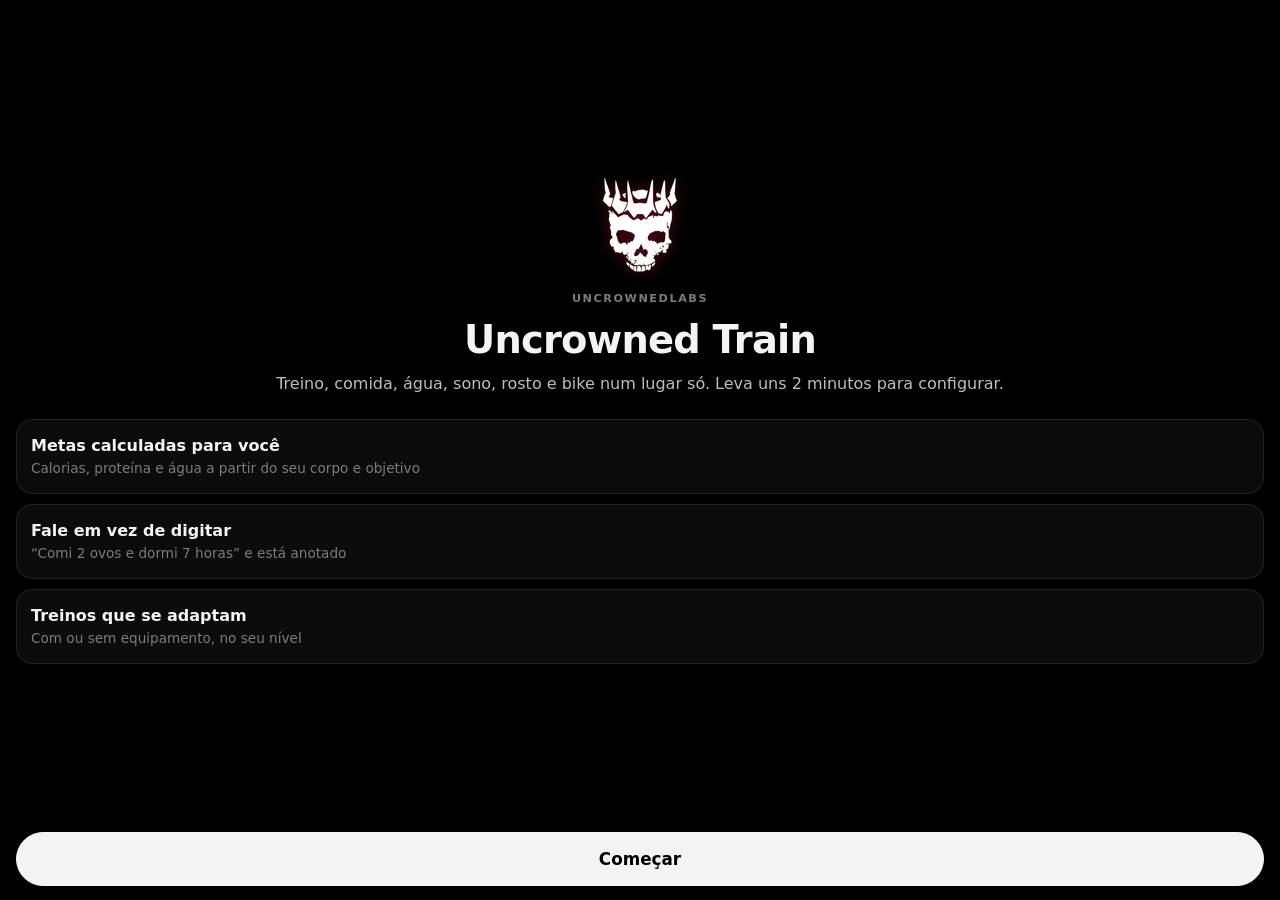
<file: app/src/main/assets/www/index.html>
<!DOCTYPE html>
<html lang="pt-BR">
<head>
<meta charset="utf-8">
<meta name="viewport" content="width=device-width, initial-scale=1, viewport-fit=cover, user-scalable=no">
<meta name="theme-color" content="#000000">
<title>Uncrowned Train</title>
<link rel="stylesheet" href="lib/leaflet.css">
<link rel="stylesheet" href="css/app.css">
</head>
<body>
<div id="app">
  <header id="top">
    <div class="brand"><button class="icon-btn back-btn" id="btn-back" type="button" aria-label="Voltar para a tela anterior" hidden><svg viewBox="0 0 24 24"><path d="M15 6l-6 6 6 6"/></svg></button><img src="img/logo.png" alt="" width="24" height="28" style="object-fit:contain"><span>UNCROWNED TRAIN</span></div>
    <button class="icon-btn" id="btn-profile" type="button" aria-label="Perfil e ajustes"><svg viewBox="0 0 24 24"><circle cx="12" cy="8" r="4"/><path d="M4 21c1.5-4 4.5-6 8-6s6.5 2 8 6"/></svg></button>
  </header>
  <main id="view" tabindex="-1"></main>
  <nav id="tabs" aria-label="Seções">
    <button type="button" data-tab="hoje"><svg viewBox="0 0 24 24"><circle cx="12" cy="12" r="8"/><path d="M12 8v4l3 2"/></svg><span>Hoje</span></button>
    <button type="button" data-tab="treino"><svg viewBox="0 0 24 24"><path d="M3 10v4M6 7v10M18 7v10M21 10v4M6 12h12"/></svg><span>Treino</span></button>
    <button type="button" id="mic" aria-label="Falar com o Uncrowned"><svg viewBox="0 0 24 24"><rect x="9" y="3" width="6" height="11" rx="3"/><path d="M5 11a7 7 0 0 0 14 0M12 18v3"/></svg></button>
    <button type="button" data-tab="comida"><svg viewBox="0 0 24 24"><path d="M5.5 3v5.5a3 3 0 0 0 6 0V3M8.5 3v5.5M8.5 11.5V21M18 21V3c-2.2 1.2-3.5 3.8-3.5 7v3h3.5"/></svg><span>Comida</span></button>
    <button type="button" data-tab="bike"><svg viewBox="0 0 24 24"><circle cx="6" cy="16" r="3.5"/><circle cx="18" cy="16" r="3.5"/><path d="M6 16l4-7h5l3 7M10 9l2 7h-6M14 6h2"/></svg><span>Bike</span></button>
  </nav>
</div>

<div id="sheet" class="sheet" aria-hidden="true"><div class="sheet-backdrop" data-close></div><div class="sheet-body" role="dialog" aria-modal="true"><div class="sheet-grip"></div><div id="sheet-content"></div></div></div>
<div id="player" class="player" aria-hidden="true"></div>
<div id="voice" class="voice" aria-hidden="true"></div>
<div id="toast" class="toast" role="status" aria-live="polite"></div>

<script src="lib/three.min.js"></script>
<script src="lib/leaflet.js"></script>
<script src="data/foods.js"></script>
<script src="data/generic.js"></script>
<script src="js/bridge.js"></script>
<script src="js/store.js"></script>
<script src="js/food.js"></script>
<script src="js/label.js"></script>
<script src="js/ai.js"></script>
<script src="js/exercises.js"></script>
<script src="js/mannequin.js"></script>
<script src="js/voice.js"></script>
<script src="js/energy.js"></script>
<script src="js/player.js"></script>
<script src="js/bike.js"></script>
<script src="js/app.js"></script>
</body>
</html>
</file>
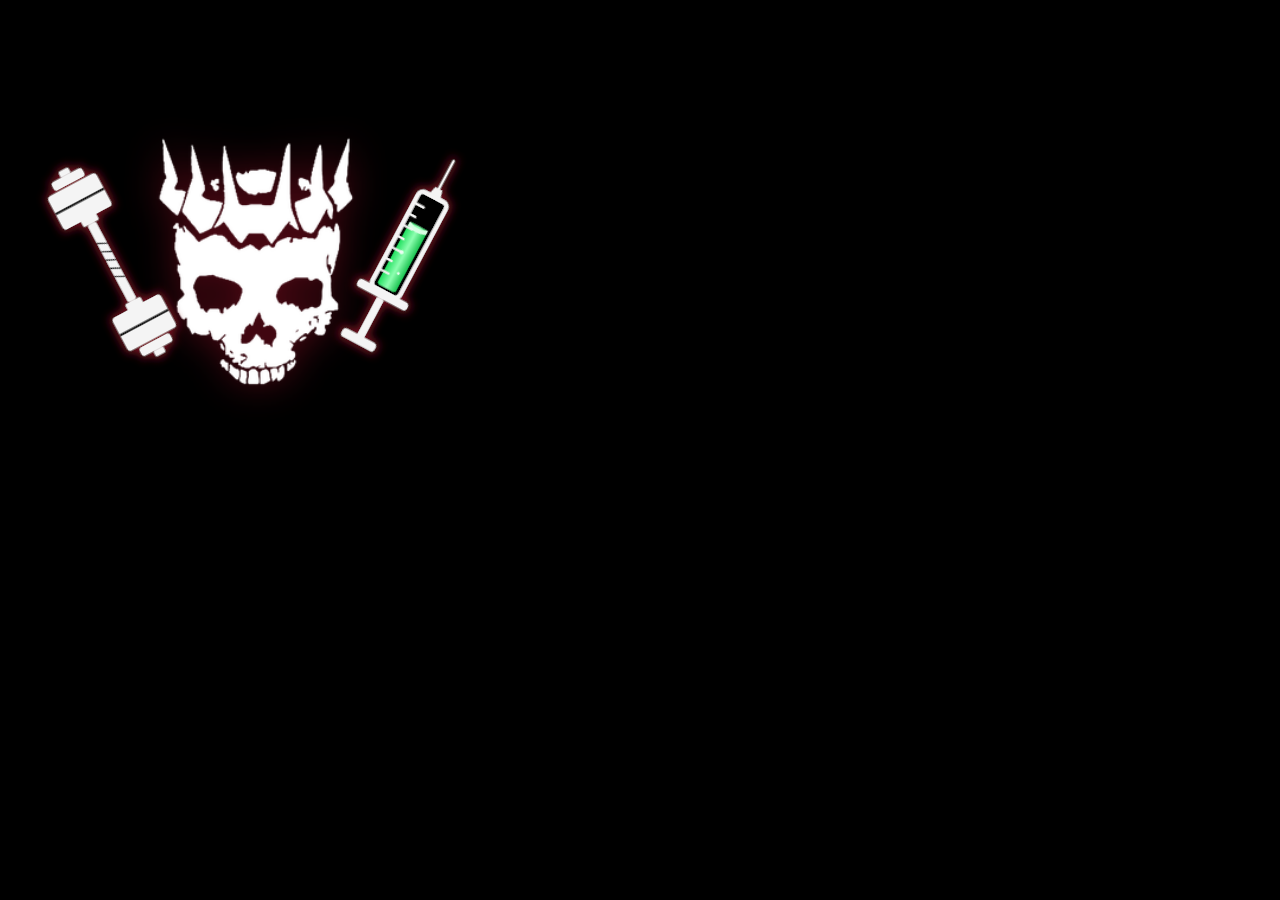
<file: art/icon2.html>
<!DOCTYPE html><html><body style="margin:0;background:#000">
<svg xmlns="http://www.w3.org/2000/svg" xmlns:xlink="http://www.w3.org/1999/xlink" viewBox="0 0 512 512" width="512" height="512">
<defs>
  <filter id="glow" x="-50%" y="-50%" width="200%" height="200%"><feMorphology in="SourceAlpha" operator="dilate" radius="2" result="d"/><feGaussianBlur in="d" stdDeviation="6" result="b"/><feFlood flood-color="#8c1426" flood-opacity=".9"/><feComposite in2="b" operator="in" result="g"/><feMerge><feMergeNode in="g"/><feMergeNode in="SourceGraphic"/></feMerge></filter>
  <filter id="gglow" x="-80%" y="-40%" width="260%" height="180%"><feGaussianBlur stdDeviation="6"/></filter>
  <linearGradient id="liq" x1="0" x2="1"><stop offset="0" stop-color="#22e060"/><stop offset=".5" stop-color="#8dffb0"/><stop offset="1" stop-color="#1cc552"/></linearGradient>
</defs>
<image xlink:href="[data-uri]" x="0" y="0" width="512" height="512"/>
<!-- halter, branco chapado como a caveira -->
<g transform="translate(112 262) rotate(-28) scale(0.78)" filter="url(#glow)" fill="#f4f4f4">
  <rect x="-6" y="-56" width="12" height="112" rx="3"/>
  <g stroke="#000" stroke-width="1.6"><line x1="-6" y1="-30" x2="6" y2="-24"/><line x1="-6" y1="-18" x2="6" y2="-12"/><line x1="-6" y1="-6" x2="6" y2="0"/><line x1="-6" y1="6" x2="6" y2="12"/><line x1="-6" y1="18" x2="6" y2="24"/></g>
  <rect x="-11" y="-66" width="22" height="10" rx="2"/><rect x="-11" y="56" width="22" height="10" rx="2"/>
  <path d="M-30 -112 h60 a5 5 0 0 1 5 5 v38 a5 5 0 0 1 -5 5 h-60 a5 5 0 0 1 -5 -5 v-38 a5 5 0 0 1 5 -5z"/>
  <rect x="-22" y="-126" width="44" height="12" rx="4"/>
  <rect x="-7" y="-134" width="14" height="8" rx="2"/>
  <path d="M-30 64 h60 a5 5 0 0 1 5 5 v38 a5 5 0 0 1 -5 5 h-60 a5 5 0 0 1 -5 -5 v-38 a5 5 0 0 1 5 -5z"/>
  <rect x="-22" y="114" width="44" height="12" rx="4"/>
  <rect x="-7" y="126" width="14" height="8" rx="2"/>
  <g stroke="#000" stroke-width="3"><line x1="-35" y1="-88" x2="35" y2="-88"/><line x1="-35" y1="88" x2="35" y2="88"/></g>
</g>
<!-- seringa -->
<g transform="translate(400 262) rotate(28) scale(0.78)">
  <rect x="-12" y="-52" width="24" height="92" rx="5" fill="#2bff6c" opacity=".6" filter="url(#gglow)"/>
  <g filter="url(#glow)">
    <rect x="-1.6" y="-148" width="3.2" height="54" rx="1.6" fill="#f4f4f4"/>
    <path d="M-8 -94 h16 l-3 -12 h-10z" fill="#f4f4f4"/>
    <rect x="-20" y="-94" width="40" height="138" rx="7" fill="#000" stroke="#f4f4f4" stroke-width="6"/>
    <rect x="-13" y="-52" width="26" height="90" rx="3" fill="url(#liq)"/>
    <path d="M-13 -52 q13 6 26 0 v6 q-13 6 -26 0z" fill="#d6ffe2"/>
    <circle cx="-4" cy="-12" r="2.6" fill="#e6fff0"/><circle cx="5" cy="14" r="1.8" fill="#e6fff0"/>
    <g stroke="#f4f4f4" stroke-width="3" stroke-linecap="round"><line x1="-17" y1="-76" x2="-6" y2="-76"/><line x1="-17" y1="-60" x2="-10" y2="-60"/><line x1="-17" y1="-44" x2="-6" y2="-44"/><line x1="-17" y1="-28" x2="-10" y2="-28"/><line x1="-17" y1="-12" x2="-6" y2="-12"/><line x1="-17" y1="4" x2="-10" y2="4"/><line x1="-17" y1="20" x2="-6" y2="20"/></g>
    <rect x="-36" y="42" width="72" height="11" rx="5" fill="#f4f4f4"/>
    <rect x="-5" y="53" width="10" height="56" rx="2" fill="#f4f4f4"/>
    <rect x="-24" y="107" width="48" height="12" rx="5" fill="#f4f4f4"/>
  </g>
</g>
</svg></body></html>
</file>
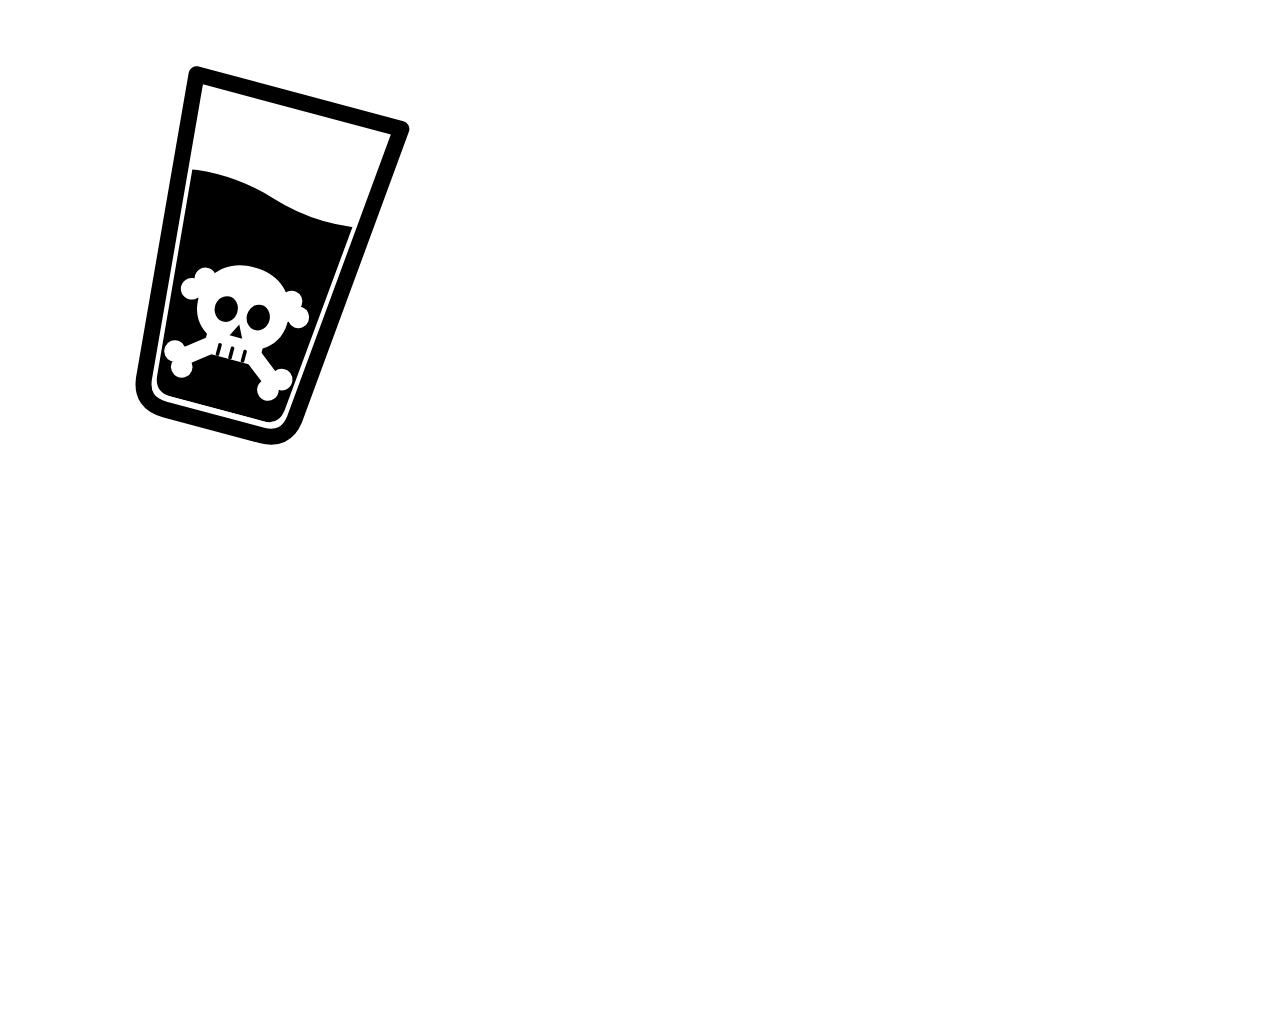
<file: art/water-icon.html>
<!DOCTYPE html>
<!-- Ícone do lembrete de água: copo inclinado 15°, água preta, caveira pirata branca, fundo branco redondo.
     Renderizar com Playwright: #full (notificação, colorido) e #mask (barra de status, silhueta). -->
<html><head><meta charset="utf-8"><style>body{margin:0;background:transparent}svg{display:block}</style></head><body>
<svg id="defs" width="0" height="0" style="position:absolute">
  <defs>
    <!-- copo (trapézio com fundo arredondado) -->
    <path id="glass" d="M150 96 L362 96 L334 404 Q331 428 306 428 L206 428 Q181 428 178 404 Z"/>
    <clipPath id="inside"><path d="M163 108 L349 108 L322 398 Q320 414 304 414 L208 414 Q192 414 190 398 Z"/></clipPath>
    <!-- caveira com ossos cruzados -->
    <g id="bones">
      <g transform="rotate(38 256 318)"><rect x="168" y="306" width="176" height="24" rx="12"/><circle cx="168" cy="306" r="15"/><circle cx="168" cy="330" r="15"/><circle cx="344" cy="306" r="15"/><circle cx="344" cy="330" r="15"/></g>
      <g transform="rotate(-38 256 318)"><rect x="168" y="306" width="176" height="24" rx="12"/><circle cx="168" cy="306" r="15"/><circle cx="168" cy="330" r="15"/><circle cx="344" cy="306" r="15"/><circle cx="344" cy="330" r="15"/></g>
    </g>
    <path id="head" d="M256 222 C214 222 192 250 192 284 C192 306 203 320 216 328 L216 346 Q216 354 224 354 L288 354 Q296 354 296 346 L296 328 C309 320 320 306 320 284 C320 250 298 222 256 222 Z"/>
    <g id="holes">
      <ellipse cx="233" cy="288" rx="16" ry="18"/><ellipse cx="279" cy="288" rx="16" ry="18"/>
      <path d="M256 304 L247 322 L265 322 Z"/>
      <rect x="235" y="336" width="5" height="18" rx="2"/><rect x="253" y="336" width="5" height="18" rx="2"/><rect x="271" y="336" width="5" height="18" rx="2"/>
    </g>
  </defs>
</svg>

<!-- colorido: fundo branco redondo, contorno preto, água preta, caveira branca -->
<svg id="full" width="512" height="512" viewBox="0 0 512 512">
  <circle cx="256" cy="256" r="256" fill="#fff"/>
  <g transform="rotate(15 256 262)">
    <use href="#glass" fill="#fff" stroke="#000" stroke-width="16" stroke-linejoin="round"/>
    <g clip-path="url(#inside)">
      <path d="M140 196 Q198 178 256 196 T372 196 L372 440 L140 440 Z" fill="#000"/>
      <g transform="translate(256 318) scale(.72) translate(-256 -292)"><g fill="#fff"><use href="#bones"/><use href="#head"/></g>
      <g fill="#000"><use href="#holes"/></g></g>
    </g>
  </g>
</svg>

<!-- silhueta (barra de status): branco = aparece; caveira vazada -->
<svg id="mask" width="512" height="512" viewBox="0 0 512 512">
  <defs><mask id="m"><rect width="512" height="512" fill="#fff"/><g transform="rotate(15 256 262)"><g transform="translate(256 318) scale(.72) translate(-256 -292)"><g fill="#000"><use href="#bones"/><use href="#head"/></g><g fill="#fff"><use href="#holes"/></g></g></g></mask></defs>
  <g transform="rotate(15 256 262)" mask="url(#m)">
    <use href="#glass" fill="none" stroke="#fff" stroke-width="34" stroke-linejoin="round"/>
    <g clip-path="url(#inside)"><path d="M140 196 Q198 178 256 196 T372 196 L372 440 L140 440 Z" fill="#fff"/></g>
  </g>
</svg>
</body></html>
</file>
<file: app/src/main/assets/www/lib/leaflet.css>
/* required styles */

.leaflet-pane,
.leaflet-tile,
.leaflet-marker-icon,
.leaflet-marker-shadow,
.leaflet-tile-container,
.leaflet-pane > svg,
.leaflet-pane > canvas,
.leaflet-zoom-box,
.leaflet-image-layer,
.leaflet-layer {
	position: absolute;
	left: 0;
	top: 0;
	}
.leaflet-container {
	overflow: hidden;
	}
.leaflet-tile,
.leaflet-marker-icon,
.leaflet-marker-shadow {
	-webkit-user-select: none;
	   -moz-user-select: none;
	        user-select: none;
	  -webkit-user-drag: none;
	}
/* Prevents IE11 from highlighting tiles in blue */
.leaflet-tile::selection {
	background: transparent;
}
/* Safari renders non-retina tile on retina better with this, but Chrome is worse */
.leaflet-safari .leaflet-tile {
	image-rendering: -webkit-optimize-contrast;
	}
/* hack that prevents hw layers "stretching" when loading new tiles */
.leaflet-safari .leaflet-tile-container {
	width: 1600px;
	height: 1600px;
	-webkit-transform-origin: 0 0;
	}
.leaflet-marker-icon,
.leaflet-marker-shadow {
	display: block;
	}
/* .leaflet-container svg: reset svg max-width decleration shipped in Joomla! (joomla.org) 3.x */
/* .leaflet-container img: map is broken in FF if you have max-width: 100% on tiles */
.leaflet-container .leaflet-overlay-pane svg {
	max-width: none !important;
	max-height: none !important;
	}
.leaflet-container .leaflet-marker-pane img,
.leaflet-container .leaflet-shadow-pane img,
.leaflet-container .leaflet-tile-pane img,
.leaflet-container img.leaflet-image-layer,
.leaflet-container .leaflet-tile {
	max-width: none !important;
	max-height: none !important;
	width: auto;
	padding: 0;
	}

.leaflet-container img.leaflet-tile {
	/* See: https://bugs.chromium.org/p/chromium/issues/detail?id=600120 */
	mix-blend-mode: plus-lighter;
}

.leaflet-container.leaflet-touch-zoom {
	-ms-touch-action: pan-x pan-y;
	touch-action: pan-x pan-y;
	}
.leaflet-container.leaflet-touch-drag {
	-ms-touch-action: pinch-zoom;
	/* Fallback for FF which doesn't support pinch-zoom */
	touch-action: none;
	touch-action: pinch-zoom;
}
.leaflet-container.leaflet-touch-drag.leaflet-touch-zoom {
	-ms-touch-action: none;
	touch-action: none;
}
.leaflet-container {
	-webkit-tap-highlight-color: transparent;
}
.leaflet-container a {
	-webkit-tap-highlight-color: rgba(51, 181, 229, 0.4);
}
.leaflet-tile {
	filter: inherit;
	visibility: hidden;
	}
.leaflet-tile-loaded {
	visibility: inherit;
	}
.leaflet-zoom-box {
	width: 0;
	height: 0;
	-moz-box-sizing: border-box;
	     box-sizing: border-box;
	z-index: 800;
	}
/* workaround for https://bugzilla.mozilla.org/show_bug.cgi?id=888319 */
.leaflet-overlay-pane svg {
	-moz-user-select: none;
	}

.leaflet-pane         { z-index: 400; }

.leaflet-tile-pane    { z-index: 200; }
.leaflet-overlay-pane { z-index: 400; }
.leaflet-shadow-pane  { z-index: 500; }
.leaflet-marker-pane  { z-index: 600; }
.leaflet-tooltip-pane   { z-index: 650; }
.leaflet-popup-pane   { z-index: 700; }

.leaflet-map-pane canvas { z-index: 100; }
.leaflet-map-pane svg    { z-index: 200; }

.leaflet-vml-shape {
	width: 1px;
	height: 1px;
	}
.lvml {
	behavior: url(#default#VML);
	display: inline-block;
	position: absolute;
	}


/* control positioning */

.leaflet-control {
	position: relative;
	z-index: 800;
	pointer-events: visiblePainted; /* IE 9-10 doesn't have auto */
	pointer-events: auto;
	}
.leaflet-top,
.leaflet-bottom {
	position: absolute;
	z-index: 1000;
	pointer-events: none;
	}
.leaflet-top {
	top: 0;
	}
.leaflet-right {
	right: 0;
	}
.leaflet-bottom {
	bottom: 0;
	}
.leaflet-left {
	left: 0;
	}
.leaflet-control {
	float: left;
	clear: both;
	}
.leaflet-right .leaflet-control {
	float: right;
	}
.leaflet-top .leaflet-control {
	margin-top: 10px;
	}
.leaflet-bottom .leaflet-control {
	margin-bottom: 10px;
	}
.leaflet-left .leaflet-control {
	margin-left: 10px;
	}
.leaflet-right .leaflet-control {
	margin-right: 10px;
	}


/* zoom and fade animations */

.leaflet-fade-anim .leaflet-popup {
	opacity: 0;
	-webkit-transition: opacity 0.2s linear;
	   -moz-transition: opacity 0.2s linear;
	        transition: opacity 0.2s linear;
	}
.leaflet-fade-anim .leaflet-map-pane .leaflet-popup {
	opacity: 1;
	}
.leaflet-zoom-animated {
	-webkit-transform-origin: 0 0;
	    -ms-transform-origin: 0 0;
	        transform-origin: 0 0;
	}
svg.leaflet-zoom-animated {
	will-change: transform;
}

.leaflet-zoom-anim .leaflet-zoom-animated {
	-webkit-transition: -webkit-transform 0.25s cubic-bezier(0,0,0.25,1);
	   -moz-transition:    -moz-transform 0.25s cubic-bezier(0,0,0.25,1);
	        transition:         transform 0.25s cubic-bezier(0,0,0.25,1);
	}
.leaflet-zoom-anim .leaflet-tile,
.leaflet-pan-anim .leaflet-tile {
	-webkit-transition: none;
	   -moz-transition: none;
	        transition: none;
	}

.leaflet-zoom-anim .leaflet-zoom-hide {
	visibility: hidden;
	}


/* cursors */

.leaflet-interactive {
	cursor: pointer;
	}
.leaflet-grab {
	cursor: -webkit-grab;
	cursor:    -moz-grab;
	cursor:         grab;
	}
.leaflet-crosshair,
.leaflet-crosshair .leaflet-interactive {
	cursor: crosshair;
	}
.leaflet-popup-pane,
.leaflet-control {
	cursor: auto;
	}
.leaflet-dragging .leaflet-grab,
.leaflet-dragging .leaflet-grab .leaflet-interactive,
.leaflet-dragging .leaflet-marker-draggable {
	cursor: move;
	cursor: -webkit-grabbing;
	cursor:    -moz-grabbing;
	cursor:         grabbing;
	}

/* marker & overlays interactivity */
.leaflet-marker-icon,
.leaflet-marker-shadow,
.leaflet-image-layer,
.leaflet-pane > svg path,
.leaflet-tile-container {
	pointer-events: none;
	}

.leaflet-marker-icon.leaflet-interactive,
.leaflet-image-layer.leaflet-interactive,
.leaflet-pane > svg path.leaflet-interactive,
svg.leaflet-image-layer.leaflet-interactive path {
	pointer-events: visiblePainted; /* IE 9-10 doesn't have auto */
	pointer-events: auto;
	}

/* visual tweaks */

.leaflet-container {
	background: #ddd;
	outline-offset: 1px;
	}
.leaflet-container a {
	color: #0078A8;
	}
.leaflet-zoom-box {
	border: 2px dotted #38f;
	background: rgba(255,255,255,0.5);
	}


/* general typography */
.leaflet-container {
	font-family: "Helvetica Neue", Arial, Helvetica, sans-serif;
	font-size: 12px;
	font-size: 0.75rem;
	line-height: 1.5;
	}


/* general toolbar styles */

.leaflet-bar {
	box-shadow: 0 1px 5px rgba(0,0,0,0.65);
	border-radius: 4px;
	}
.leaflet-bar a {
	background-color: #fff;
	border-bottom: 1px solid #ccc;
	width: 26px;
	height: 26px;
	line-height: 26px;
	display: block;
	text-align: center;
	text-decoration: none;
	color: black;
	}
.leaflet-bar a,
.leaflet-control-layers-toggle {
	background-position: 50% 50%;
	background-repeat: no-repeat;
	display: block;
	}
.leaflet-bar a:hover,
.leaflet-bar a:focus {
	background-color: #f4f4f4;
	}
.leaflet-bar a:first-child {
	border-top-left-radius: 4px;
	border-top-right-radius: 4px;
	}
.leaflet-bar a:last-child {
	border-bottom-left-radius: 4px;
	border-bottom-right-radius: 4px;
	border-bottom: none;
	}
.leaflet-bar a.leaflet-disabled {
	cursor: default;
	background-color: #f4f4f4;
	color: #bbb;
	}

.leaflet-touch .leaflet-bar a {
	width: 30px;
	height: 30px;
	line-height: 30px;
	}
.leaflet-touch .leaflet-bar a:first-child {
	border-top-left-radius: 2px;
	border-top-right-radius: 2px;
	}
.leaflet-touch .leaflet-bar a:last-child {
	border-bottom-left-radius: 2px;
	border-bottom-right-radius: 2px;
	}

/* zoom control */

.leaflet-control-zoom-in,
.leaflet-control-zoom-out {
	font: bold 18px 'Lucida Console', Monaco, monospace;
	text-indent: 1px;
	}

.leaflet-touch .leaflet-control-zoom-in, .leaflet-touch .leaflet-control-zoom-out  {
	font-size: 22px;
	}


/* layers control */

.leaflet-control-layers {
	box-shadow: 0 1px 5px rgba(0,0,0,0.4);
	background: #fff;
	border-radius: 5px;
	}
.leaflet-control-layers-toggle {
	background-image: url(images/layers.png);
	width: 36px;
	height: 36px;
	}
.leaflet-retina .leaflet-control-layers-toggle {
	background-image: url(images/layers-2x.png);
	background-size: 26px 26px;
	}
.leaflet-touch .leaflet-control-layers-toggle {
	width: 44px;
	height: 44px;
	}
.leaflet-control-layers .leaflet-control-layers-list,
.leaflet-control-layers-expanded .leaflet-control-layers-toggle {
	display: none;
	}
.leaflet-control-layers-expanded .leaflet-control-layers-list {
	display: block;
	position: relative;
	}
.leaflet-control-layers-expanded {
	padding: 6px 10px 6px 6px;
	color: #333;
	background: #fff;
	}
.leaflet-control-layers-scrollbar {
	overflow-y: scroll;
	overflow-x: hidden;
	padding-right: 5px;
	}
.leaflet-control-layers-selector {
	margin-top: 2px;
	position: relative;
	top: 1px;
	}
.leaflet-control-layers label {
	display: block;
	font-size: 13px;
	font-size: 1.08333em;
	}
.leaflet-control-layers-separator {
	height: 0;
	border-top: 1px solid #ddd;
	margin: 5px -10px 5px -6px;
	}

/* Default icon URLs */
.leaflet-default-icon-path { /* used only in path-guessing heuristic, see L.Icon.Default */
	background-image: url(images/marker-icon.png);
	}


/* attribution and scale controls */

.leaflet-container .leaflet-control-attribution {
	background: #fff;
	background: rgba(255, 255, 255, 0.8);
	margin: 0;
	}
.leaflet-control-attribution,
.leaflet-control-scale-line {
	padding: 0 5px;
	color: #333;
	line-height: 1.4;
	}
.leaflet-control-attribution a {
	text-decoration: none;
	}
.leaflet-control-attribution a:hover,
.leaflet-control-attribution a:focus {
	text-decoration: underline;
	}
.leaflet-attribution-flag {
	display: inline !important;
	vertical-align: baseline !important;
	width: 1em;
	height: 0.6669em;
	}
.leaflet-left .leaflet-control-scale {
	margin-left: 5px;
	}
.leaflet-bottom .leaflet-control-scale {
	margin-bottom: 5px;
	}
.leaflet-control-scale-line {
	border: 2px solid #777;
	border-top: none;
	line-height: 1.1;
	padding: 2px 5px 1px;
	white-space: nowrap;
	-moz-box-sizing: border-box;
	     box-sizing: border-box;
	background: rgba(255, 255, 255, 0.8);
	text-shadow: 1px 1px #fff;
	}
.leaflet-control-scale-line:not(:first-child) {
	border-top: 2px solid #777;
	border-bottom: none;
	margin-top: -2px;
	}
.leaflet-control-scale-line:not(:first-child):not(:last-child) {
	border-bottom: 2px solid #777;
	}

.leaflet-touch .leaflet-control-attribution,
.leaflet-touch .leaflet-control-layers,
.leaflet-touch .leaflet-bar {
	box-shadow: none;
	}
.leaflet-touch .leaflet-control-layers,
.leaflet-touch .leaflet-bar {
	border: 2px solid rgba(0,0,0,0.2);
	background-clip: padding-box;
	}


/* popup */

.leaflet-popup {
	position: absolute;
	text-align: center;
	margin-bottom: 20px;
	}
.leaflet-popup-content-wrapper {
	padding: 1px;
	text-align: left;
	border-radius: 12px;
	}
.leaflet-popup-content {
	margin: 13px 24px 13px 20px;
	line-height: 1.3;
	font-size: 13px;
	font-size: 1.08333em;
	min-height: 1px;
	}
.leaflet-popup-content p {
	margin: 17px 0;
	margin: 1.3em 0;
	}
.leaflet-popup-tip-container {
	width: 40px;
	height: 20px;
	position: absolute;
	left: 50%;
	margin-top: -1px;
	margin-left: -20px;
	overflow: hidden;
	pointer-events: none;
	}
.leaflet-popup-tip {
	width: 17px;
	height: 17px;
	padding: 1px;

	margin: -10px auto 0;
	pointer-events: auto;

	-webkit-transform: rotate(45deg);
	   -moz-transform: rotate(45deg);
	    -ms-transform: rotate(45deg);
	        transform: rotate(45deg);
	}
.leaflet-popup-content-wrapper,
.leaflet-popup-tip {
	background: white;
	color: #333;
	box-shadow: 0 3px 14px rgba(0,0,0,0.4);
	}
.leaflet-container a.leaflet-popup-close-button {
	position: absolute;
	top: 0;
	right: 0;
	border: none;
	text-align: center;
	width: 24px;
	height: 24px;
	font: 16px/24px Tahoma, Verdana, sans-serif;
	color: #757575;
	text-decoration: none;
	background: transparent;
	}
.leaflet-container a.leaflet-popup-close-button:hover,
.leaflet-container a.leaflet-popup-close-button:focus {
	color: #585858;
	}
.leaflet-popup-scrolled {
	overflow: auto;
	}

.leaflet-oldie .leaflet-popup-content-wrapper {
	-ms-zoom: 1;
	}
.leaflet-oldie .leaflet-popup-tip {
	width: 24px;
	margin: 0 auto;

	-ms-filter: "progid:DXImageTransform.Microsoft.Matrix(M11=0.70710678, M12=0.70710678, M21=-0.70710678, M22=0.70710678)";
	filter: progid:DXImageTransform.Microsoft.Matrix(M11=0.70710678, M12=0.70710678, M21=-0.70710678, M22=0.70710678);
	}

.leaflet-oldie .leaflet-control-zoom,
.leaflet-oldie .leaflet-control-layers,
.leaflet-oldie .leaflet-popup-content-wrapper,
.leaflet-oldie .leaflet-popup-tip {
	border: 1px solid #999;
	}


/* div icon */

.leaflet-div-icon {
	background: #fff;
	border: 1px solid #666;
	}


/* Tooltip */
/* Base styles for the element that has a tooltip */
.leaflet-tooltip {
	position: absolute;
	padding: 6px;
	background-color: #fff;
	border: 1px solid #fff;
	border-radius: 3px;
	color: #222;
	white-space: nowrap;
	-webkit-user-select: none;
	-moz-user-select: none;
	-ms-user-select: none;
	user-select: none;
	pointer-events: none;
	box-shadow: 0 1px 3px rgba(0,0,0,0.4);
	}
.leaflet-tooltip.leaflet-interactive {
	cursor: pointer;
	pointer-events: auto;
	}
.leaflet-tooltip-top:before,
.leaflet-tooltip-bottom:before,
.leaflet-tooltip-left:before,
.leaflet-tooltip-right:before {
	position: absolute;
	pointer-events: none;
	border: 6px solid transparent;
	background: transparent;
	content: "";
	}

/* Directions */

.leaflet-tooltip-bottom {
	margin-top: 6px;
}
.leaflet-tooltip-top {
	margin-top: -6px;
}
.leaflet-tooltip-bottom:before,
.leaflet-tooltip-top:before {
	left: 50%;
	margin-left: -6px;
	}
.leaflet-tooltip-top:before {
	bottom: 0;
	margin-bottom: -12px;
	border-top-color: #fff;
	}
.leaflet-tooltip-bottom:before {
	top: 0;
	margin-top: -12px;
	margin-left: -6px;
	border-bottom-color: #fff;
	}
.leaflet-tooltip-left {
	margin-left: -6px;
}
.leaflet-tooltip-right {
	margin-left: 6px;
}
.leaflet-tooltip-left:before,
.leaflet-tooltip-right:before {
	top: 50%;
	margin-top: -6px;
	}
.leaflet-tooltip-left:before {
	right: 0;
	margin-right: -12px;
	border-left-color: #fff;
	}
.leaflet-tooltip-right:before {
	left: 0;
	margin-left: -12px;
	border-right-color: #fff;
	}

/* Printing */

@media print {
	/* Prevent printers from removing background-images of controls. */
	.leaflet-control {
		-webkit-print-color-adjust: exact;
		print-color-adjust: exact;
		}
	}
</file>
<file: app/src/main/assets/www/css/app.css>
/* Uncrowned — preto total, branco e cinza. Layout: app de uma coluna com barra inferior e microfone central */
:root{
  --bg:#000; --s1:#0b0b0b; --s2:#141414; --s3:#1d1d1d; --line:#232323; --line2:#333;
  --ink:#f4f4f4; --ink2:#bdbdbd; --mute:#7c7c7c; --dim:#4d4d4d;
  --ok:#e9e9e9; --warn:#cfcfcf; --bad:#ff5a4e; --green:#4ef08a;
  --acc:var(--ink); --accInk:#000; /* cor de destaque: no padrão é o branco; os temas trocam (fundo sempre preto) */
  --r:16px; --r2:12px;
  --font:system-ui,-apple-system,"Roboto","Segoe UI",sans-serif;
  --top:calc(env(safe-area-inset-top,0px) + 8px); --bot:env(safe-area-inset-bottom,0px);
  color-scheme:dark;
}
*{box-sizing:border-box;-webkit-tap-highlight-color:transparent}
html,body{margin:0;height:100%;background:var(--bg);color:var(--ink);font-family:var(--font);font-size:16px;line-height:1.45;-webkit-font-smoothing:antialiased;overscroll-behavior:none}
button,input,select,textarea{font:inherit;color:inherit}
button{cursor:pointer}
svg{width:22px;height:22px;fill:none;stroke:currentColor;stroke-width:1.7;stroke-linecap:round;stroke-linejoin:round}
:focus-visible{outline:2px solid var(--ink);outline-offset:2px}
#app{height:100%;display:flex;flex-direction:column}
#top{display:flex;align-items:center;justify-content:space-between;padding:var(--top) 16px 8px;background:var(--bg);position:sticky;top:0;z-index:5}
.brand{display:flex;align-items:center;gap:10px;font-weight:800;letter-spacing:.22em;font-size:.82rem}
.icon-btn{appearance:none;background:var(--s2);border:1px solid var(--line);width:40px;height:40px;border-radius:50%;display:grid;place-items:center;color:var(--ink)}
#view{flex:1;overflow-y:auto;overflow-x:hidden;padding:4px 16px calc(110px + var(--bot));display:flex;flex-direction:column;gap:14px;outline:none}
#view>*{flex-shrink:0}
.sheet-body>*,#sheet-content>*{flex-shrink:0}
#tabs{position:fixed;left:0;right:0;bottom:0;z-index:20;display:grid;grid-template-columns:1fr 1fr 84px 1fr 1fr;align-items:end;padding:8px 8px calc(10px + var(--bot));background:linear-gradient(to top,#000 72%,rgba(0,0,0,0))}
#tabs button{appearance:none;background:none;border:0;display:flex;flex-direction:column;align-items:center;gap:3px;color:var(--mute);font-size:.68rem;font-weight:600;letter-spacing:.06em;text-transform:uppercase;padding:6px 0;min-height:52px}
#tabs button.on{color:var(--acc)}
#mic{justify-self:center;width:66px;height:66px;border-radius:50%!important;background:var(--acc)!important;color:var(--accInk)!important;border:0;display:grid!important;place-items:center;box-shadow:0 0 0 6px #000,0 8px 30px rgba(255,255,255,.12);transform:translateY(-10px)}
#mic svg{width:28px;height:28px;stroke-width:2}
#mic.listening{animation:pulse 1.2s infinite}
@keyframes pulse{0%{box-shadow:0 0 0 6px #000,0 0 0 8px rgba(255,255,255,.5)}100%{box-shadow:0 0 0 6px #000,0 0 0 26px rgba(255,255,255,0)}}

h1,h2,h3{margin:0;line-height:1.15;text-wrap:balance}
h1{font-size:1.9rem;font-weight:800;letter-spacing:-.02em}
h2{font-size:1.25rem;font-weight:750;letter-spacing:-.01em}
h3{font-size:1rem;font-weight:700}
p{margin:0}
.lbl{font-size:.7rem;font-weight:700;letter-spacing:.14em;text-transform:uppercase;color:var(--mute)}
.mute{color:var(--mute)} .ink2{color:var(--ink2)} .small{font-size:.86rem} .tiny{font-size:.76rem}
.num{font-variant-numeric:tabular-nums}
.card{background:var(--s1);border:1px solid var(--line);border-radius:var(--r);padding:16px;display:flex;flex-direction:column;gap:12px}
.card.tight{padding:12px;gap:8px}
.card.click{cursor:pointer}
.row{display:flex;align-items:center;gap:10px}
.row.between{justify-content:space-between}
.row.wrap{flex-wrap:wrap}
.grid2{display:grid;grid-template-columns:1fr 1fr;gap:10px}
.grid3{display:grid;grid-template-columns:repeat(3,1fr);gap:8px}
.stack{display:flex;flex-direction:column;gap:8px}
.hr{height:1px;background:var(--line);margin:2px 0}
.btn{appearance:none;border:1px solid var(--line2);background:var(--s2);color:var(--ink);border-radius:999px;padding:11px 18px;font-weight:650;min-height:46px;display:inline-flex;align-items:center;justify-content:center;gap:8px;text-align:center}
.btn.pri{background:var(--acc);color:var(--accInk);border-color:var(--acc)}
.btn.ghost{background:transparent}
.btn.block{width:100%}
.btn.sm{min-height:36px;padding:6px 12px;font-size:.86rem}
.btn.danger{color:var(--bad);border-color:#4a1d1a}
.btn:disabled{opacity:.4}
.chips{display:flex;flex-wrap:wrap;gap:6px}
.chip{appearance:none;border:1px solid var(--line2);background:transparent;color:var(--ink2);border-radius:999px;padding:7px 12px;font-size:.84rem;font-weight:600;min-height:36px}
.chip.on{background:var(--acc);color:var(--accInk);border-color:var(--acc)}
.seg{display:flex;background:var(--s2);border:1px solid var(--line);border-radius:999px;padding:3px;gap:2px;overflow-x:auto;scrollbar-width:none}
.seg::-webkit-scrollbar{display:none}
.seg button{appearance:none;border:0;background:transparent;color:var(--mute);padding:8px 14px;border-radius:999px;font-weight:650;font-size:.86rem;white-space:nowrap;flex:1}
.seg button.on{background:var(--acc);color:var(--accInk)}
.field{display:flex;flex-direction:column;gap:6px}
.field label{font-size:.78rem;color:var(--mute);font-weight:600}
.input,select.input,textarea.input{appearance:none;width:100%;background:var(--s2);border:1px solid var(--line2);border-radius:var(--r2);padding:12px 14px;min-height:48px;color:var(--ink);font-variant-numeric:tabular-nums}
textarea.input{min-height:90px;resize:vertical}
.input:focus{border-color:var(--acc);outline:none}
.switch{appearance:none;width:48px;height:28px;border-radius:999px;background:var(--s3);border:1px solid var(--line2);position:relative;flex:none;transition:background .15s}
.switch::after{content:"";position:absolute;top:3px;left:3px;width:20px;height:20px;border-radius:50%;background:var(--mute);transition:transform .15s,background .15s}
.switch:checked{background:var(--acc)} .switch:checked::after{transform:translateX(20px);background:var(--accInk)}
.list{display:flex;flex-direction:column}
.li{display:flex;align-items:center;gap:12px;padding:12px 0;border-bottom:1px solid var(--line);min-height:56px}
.li:last-child{border-bottom:0}
.li .grow{flex:1;min-width:0}
.li .t{font-weight:650;overflow:hidden;text-overflow:ellipsis}
.li .s{font-size:.8rem;color:var(--mute)}
.li.click{cursor:pointer}
.kcal{font-weight:700;font-variant-numeric:tabular-nums;white-space:nowrap}
.pill{font-size:.72rem;font-weight:700;letter-spacing:.06em;text-transform:uppercase;border:1px solid var(--line2);border-radius:999px;padding:3px 9px;color:var(--ink2);white-space:nowrap}
.pill.solid{background:var(--acc);color:var(--accInk);border-color:var(--acc)}
.bar{height:6px;border-radius:99px;background:var(--s3);overflow:hidden}
.bar>i{display:block;height:100%;background:var(--green);border-radius:99px;transition:width .3s}
.bar.over>i{background:var(--bad)}
.big{font-size:2.6rem;font-weight:800;letter-spacing:-.03em;font-variant-numeric:tabular-nums;line-height:1}
.huge{font-size:5rem;font-weight:800;letter-spacing:-.04em;font-variant-numeric:tabular-nums;line-height:.95}
.ring{position:relative;width:132px;height:132px;flex:none}
.ring svg{width:132px;height:132px;transform:rotate(-90deg)}
.ring .c{position:absolute;inset:0;display:flex;flex-direction:column;align-items:center;justify-content:center;text-align:center}
.macros{display:grid;grid-template-columns:repeat(3,1fr);gap:10px}
.macro .v{font-weight:700;font-variant-numeric:tabular-nums}
.empty{color:var(--mute);font-size:.9rem;padding:8px 0}
.hero{display:flex;flex-direction:column;gap:4px;padding:4px 0 2px}
.tile{background:var(--s1);border:1px solid var(--line);border-radius:var(--r);padding:14px;display:flex;flex-direction:column;gap:6px;min-height:92px;text-align:left;appearance:none;color:var(--ink)}
.tile .v{font-size:1.5rem;font-weight:800;font-variant-numeric:tabular-nums;letter-spacing:-.02em}
.prog-card{position:relative;overflow:hidden}
.prog-card .tag{position:absolute;top:14px;right:14px}
.days{display:grid;grid-template-columns:repeat(7,1fr);gap:5px}
.day{appearance:none;border:1px solid var(--line2);background:transparent;border-radius:10px;min-height:46px;display:flex;flex-direction:column;align-items:center;justify-content:center;color:var(--ink);font-weight:700;font-variant-numeric:tabular-nums;font-size:.95rem}
.day small{font-size:.58rem;color:var(--mute);font-weight:700;letter-spacing:.04em}
.day.rest{border-style:dashed}
.day.done{background:var(--acc);color:var(--accInk);border-color:var(--acc)} .day.done small{color:#333}
.day.next{outline:2px solid var(--acc);outline-offset:1px}
.exrow{display:grid;grid-template-columns:52px 1fr auto;gap:12px;align-items:center;padding:10px 0;border-bottom:1px solid var(--line)}
.exrow:last-child{border-bottom:0}
.thumb{width:52px;height:52px;border-radius:12px;background:var(--s2);border:1px solid var(--line);overflow:hidden;display:grid;place-items:center}
.thumb img{width:100%;height:100%;object-fit:cover}
.mq{width:100%;aspect-ratio:1/1;max-height:46vh;background:radial-gradient(circle at 50% 40%,#161616,#000 70%);border-radius:var(--r);overflow:hidden;position:relative}
.mq-canvas{width:100%!important;height:100%!important;display:block}
.mq-fallback{display:grid;place-items:center;height:100%;color:var(--mute);font-size:.9rem;padding:20px;text-align:center}
.note{background:var(--s2);border-left:3px solid var(--acc);padding:10px 12px;border-radius:0 10px 10px 0;font-size:.9rem;color:var(--ink2)}
.warn{border-left-color:var(--bad)}
.src a{color:var(--ink2)}
a{color:var(--ink)}

/* sheet */
.sheet{position:fixed;inset:0;z-index:55;display:none}
.sheet.open{display:block}
.sheet-backdrop{position:absolute;inset:0;background:rgba(0,0,0,.7)}
.sheet-body{position:absolute;left:0;right:0;bottom:0;max-height:92%;overflow-y:auto;background:var(--s1);border-top:1px solid var(--line2);border-radius:22px 22px 0 0;padding:8px 16px calc(20px + var(--bot));display:flex;flex-direction:column;gap:12px;animation:up .2s ease-out}
@keyframes up{from{transform:translateY(30px);opacity:.5}to{transform:none;opacity:1}}
.sheet-grip{width:40px;height:4px;border-radius:9px;background:var(--line2);margin:4px auto 4px}

/* player */
.player{position:fixed;inset:0;z-index:50;background:#000;display:none;flex-direction:column;padding:var(--top) 16px calc(14px + var(--bot))}
.player.open{display:flex}
.player .ph-top{display:flex;justify-content:space-between;align-items:center;gap:8px}
.player .ph-bar{height:3px;background:var(--s3);border-radius:9px;overflow:hidden;margin:8px 0}
.player .ph-bar i{display:block;height:100%;background:var(--green);width:0}
.player .ph-main{flex:1;display:flex;flex-direction:column;align-items:center;justify-content:center;gap:8px;text-align:center;min-height:0}
.player .mq{max-height:36vh;width:min(100%,36vh)}
.player .phase{font-size:.74rem;font-weight:800;letter-spacing:.2em;text-transform:uppercase;padding:5px 12px;border-radius:99px;border:1px solid var(--line2);color:var(--ink2)}
.player.work .phase{background:var(--acc);color:var(--accInk);border-color:var(--acc)}
.player.rest .phase{border-color:var(--acc);color:var(--acc)}
.player .ex-name{font-size:1.7rem;font-weight:800;letter-spacing:-.02em;max-width:18ch}
.player .ex-reps{font-size:1.15rem;font-weight:700;color:var(--ink2)}
.player .clock{font-size:clamp(4rem,22vw,7rem);font-weight:800;letter-spacing:-.05em;font-variant-numeric:tabular-nums;line-height:.9}
.player.rest .clock{color:var(--ink2)}
.player .info{font-size:.86rem;color:var(--mute);font-variant-numeric:tabular-nums}
.player .tip{font-size:.9rem;color:var(--ink2);max-width:42ch}
.player .ctrl{display:grid;grid-template-columns:1fr 1.5fr 1fr;gap:8px}
.player .ctrl .btn{min-height:58px}
.player .amrap-list{display:flex;flex-direction:column;gap:4px;font-size:1.05rem;font-weight:650}

/* voz */
.voice{position:fixed;inset:0;z-index:45;background:rgba(0,0,0,.94);display:none;flex-direction:column;justify-content:flex-end;padding:var(--top) 18px calc(24px + var(--bot))}
.voice.open{display:flex}
.voice .heard{font-size:1.5rem;font-weight:700;letter-spacing:-.01em;min-height:3em}
.voice .heard.partial{color:var(--mute)}
.voice .wave{display:flex;gap:5px;align-items:center;height:40px}
.voice .wave i{width:5px;border-radius:9px;background:var(--acc);animation:wave 1s infinite ease-in-out}
.voice .wave i:nth-child(2){animation-delay:.1s}.voice .wave i:nth-child(3){animation-delay:.2s}.voice .wave i:nth-child(4){animation-delay:.3s}.voice .wave i:nth-child(5){animation-delay:.4s}
@keyframes wave{0%,100%{height:8px}50%{height:36px}}
.action{display:flex;gap:12px;align-items:flex-start;padding:12px;border:1px solid var(--line2);border-radius:14px;background:var(--s1)}
.action .ico{width:34px;height:34px;border-radius:50%;background:var(--acc);color:var(--accInk);display:grid;place-items:center;flex:none;font-weight:800}

.toast{position:fixed;left:50%;bottom:calc(110px + var(--bot));transform:translateX(-50%) translateY(20px);background:var(--acc);color:var(--accInk);font-weight:700;padding:10px 16px;border-radius:999px;opacity:0;pointer-events:none;transition:all .2s;z-index:60;max-width:90%;text-align:center;font-size:.9rem}
.toast.show{opacity:1;transform:translateX(-50%)}

/* mapa */
.map{width:100%;height:260px;border-radius:var(--r);overflow:hidden;background:var(--s2);border:1px solid var(--line)}
.leaflet-container{background:#111!important}
.leaflet-tile{filter:none}
.leaflet-control-attribution{background:rgba(0,0,0,.6)!important;color:#888!important;font-size:9px!important}
.leaflet-control-attribution a{color:#aaa!important}
.track-svg{width:100%;height:200px;background:var(--s2);border-radius:var(--r);border:1px solid var(--line)}
.speed-wrap{display:flex;align-items:flex-end;gap:8px}

/* onboarding */
body.onb #tabs,body.onb #top{display:none}
body.onb #view{padding-top:calc(var(--top) + 8px);padding-bottom:calc(120px + var(--bot))}
.ob-head{display:flex;align-items:center;justify-content:space-between}
.ob-bar{position:fixed;left:0;right:0;bottom:0;z-index:20;padding:14px 16px calc(14px + var(--bot));background:linear-gradient(to top,#000 75%,rgba(0,0,0,0))}
.ob-bar .btn{min-height:54px;font-size:1.05rem}
.ob-welcome{justify-content:center;min-height:calc(100% - 120px)}
.ob-hero{display:flex;flex-direction:column;align-items:center;text-align:center;gap:10px;padding:24px 0 8px}
.ob-hero h1{font-size:2.4rem}
.ob-list{list-style:none;margin:0;padding:0;display:flex;flex-direction:column;gap:10px}
.ob-list li{background:var(--s1);border:1px solid var(--line);border-radius:var(--r);padding:14px;display:flex;flex-direction:column;gap:2px}
.ob-list li span,.opt span{font-size:.85rem;color:var(--mute)}
.opt{appearance:none;text-align:left;background:var(--s1);border:1px solid var(--line2);border-radius:var(--r);padding:14px 16px;display:flex;flex-direction:column;gap:2px;color:var(--ink);min-height:64px}
.opt.on{border-color:var(--acc);box-shadow:inset 0 0 0 1px var(--acc);background:var(--s2)}
.input.bad{border-color:var(--bad)}
.ferr{font-size:.8rem;color:var(--bad);font-weight:600}
.ob{min-height:100%;display:flex;flex-direction:column;gap:16px;padding-top:12px}
.ob .steps{display:flex;gap:4px}.ob .steps i{flex:1;height:3px;border-radius:9px;background:var(--s3)}.ob .steps i.on{background:var(--acc)}
@media (prefers-reduced-motion:reduce){*{animation:none!important;transition:none!important}}
.map{position:relative;isolation:isolate;z-index:0} /* as camadas do Leaflet (z-index 400+) ficam presas dentro do mapa e não vazam por cima das janelas */.map-off{position:absolute;inset:auto 10px 10px 10px;z-index:500;background:rgba(0,0,0,.8);color:#ddd;font-size:.8rem;padding:8px 10px;border-radius:10px}
.leaflet-container{background:#1a1a1a!important}
.player .intro{flex:1;overflow-y:auto;display:flex;flex-direction:column;gap:12px;padding:8px 0 16px}
.player .intro>*{flex-shrink:0}
.player .intro-ctrl{grid-template-columns:1fr}
.player .play{min-height:68px!important;font-size:1.2rem!important;gap:10px}
input[type=range]{width:100%;accent-color:var(--green)}

/* botão voltar no topo */
.back-btn{width:36px;height:36px;margin-right:2px}
.back-btn[hidden]{display:none}
.back-btn svg,.play-btn svg{width:20px;height:20px}
/* play verde (cor da seringa) */
.play-btn{appearance:none;flex:none;width:46px;height:46px;border-radius:50%;border:0;background:var(--green);color:#000;display:grid;place-items:center;box-shadow:0 0 0 4px color-mix(in srgb,var(--green) 14%,transparent);cursor:pointer}
.play-btn svg{width:22px;height:22px;fill:#000;stroke:none;margin-left:2px}
.play-btn:active{transform:scale(.94);filter:brightness(.85)}
/* mapa escuro a partir do OpenStreetMap */
.map .leaflet-tile-pane{filter:invert(1) hue-rotate(180deg) grayscale(.55) brightness(.9) contrast(.95)}
.map .leaflet-container,.map.leaflet-container{background:#0b0b0b}

/* temas de cor: só o destaque muda, o fundo continua preto */
body[data-theme=lilas]{--acc:#c4a3ff;--green:#c4a3ff}
body[data-theme=rosa]{--acc:#ff8fc8;--green:#ff8fc8}
body[data-theme=verde]{--acc:#4ef08a;--green:#4ef08a}
body[data-theme=azul]{--acc:#7cc6ff;--green:#7cc6ff}
body[data-theme=vermelho]{--acc:#ff5f5f;--green:#ff5f5f}
body[data-theme=dourado]{--acc:#f2c45a;--green:#f2c45a}
body[data-theme=vermelho] .bar.over>i,body[data-theme=rosa] .bar.over>i{background:#fff}
.swatches{display:grid;grid-template-columns:repeat(4,1fr);gap:10px}
.swatch{appearance:none;background:var(--s1);border:1px solid var(--line2);border-radius:var(--r2);padding:10px 6px;display:flex;flex-direction:column;align-items:center;gap:6px;font-size:.78rem;color:var(--ink2)}
.swatch i{width:30px;height:30px;border-radius:50%;display:block;border:2px solid #000;box-shadow:0 0 0 1px var(--line2)}
.swatch.on{border-color:var(--acc);color:var(--ink);box-shadow:inset 0 0 0 1px var(--acc)}

.ai-it{border:1px solid var(--line);border-radius:var(--r2);padding:10px 12px;display:flex;flex-direction:column;gap:8px;background:var(--s1)}
.ai-it .t{font-weight:650}
</file>
